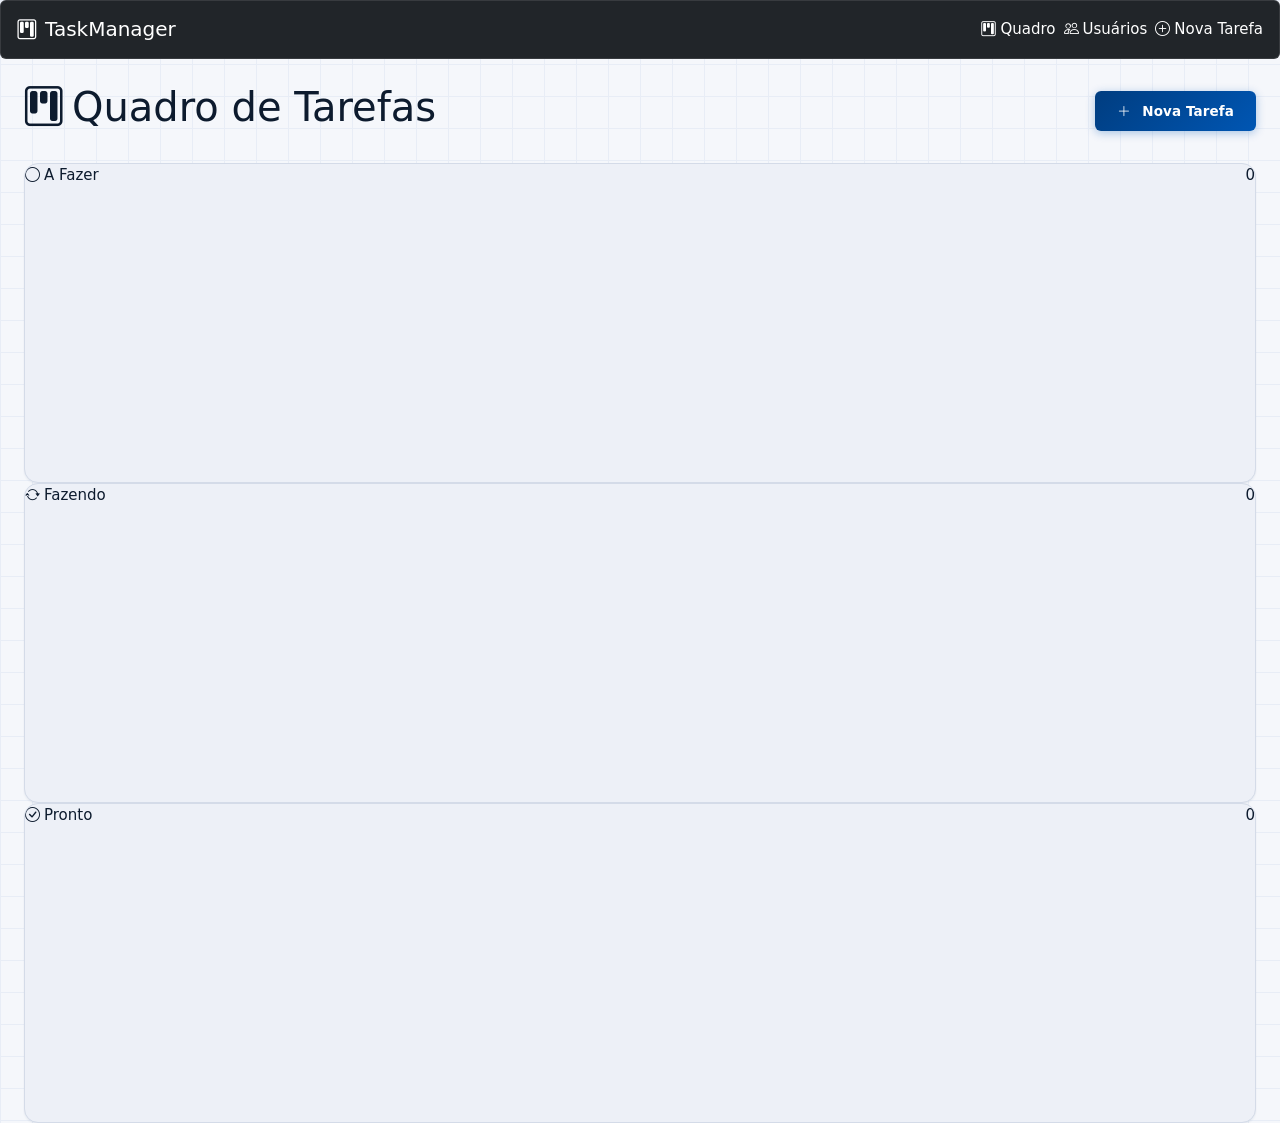
<file: frontend/index.html>
<!DOCTYPE html>
<html lang="pt-BR">
<head>
  <meta charset="UTF-8">
  <meta name="viewport" content="width=device-width, initial-scale=1.0">
  <title>Gerenciamento de Tarefas</title>
  <link href="https://cdn.jsdelivr.net/npm/bootstrap@5.3.3/dist/css/bootstrap.min.css" rel="stylesheet">
  <link href="https://cdn.jsdelivr.net/npm/bootstrap-icons@1.11.3/font/bootstrap-icons.min.css" rel="stylesheet">
  <link href="css/style.css" rel="stylesheet">
</head>
<body>

  <nav class="navbar navbar-dark bg-dark mb-4 px-3">
    <a class="navbar-brand" href="index.html">
      <i class="bi bi-kanban me-2"></i><span>TaskManager</span>
    </a>
    <div class="d-flex gap-2">
      <a href="index.html"    class="nav-link text-white" data-page="index.html">
        <i class="bi bi-kanban me-1"></i>Quadro
      </a>
      <a href="usuarios.html" class="nav-link text-white" data-page="usuarios.html">
        <i class="bi bi-people me-1"></i>Usuários
      </a>
      <a href="tarefas.html"  class="nav-link text-white" data-page="tarefas.html">
        <i class="bi bi-plus-circle me-1"></i>Nova Tarefa
      </a>
    </div>
  </nav>

  <div class="container-fluid px-4">
    <div class="d-flex justify-content-between align-items-center mb-4">
      <h1 class="page-title"><i class="bi bi-kanban me-2"></i>Quadro de Tarefas</h1>
      <a href="tarefas.html" class="btn btn-primary">
        <i class="bi bi-plus-lg me-1"></i>Nova Tarefa
      </a>
    </div>

    <div class="kanban-wrapper">

      <div class="kanban-col">
        <div class="kanban-col-header afazer d-flex justify-content-between align-items-center">
          <span><i class="bi bi-circle me-1"></i>A Fazer</span>
          <span class="col-counter" id="count-a_fazer">0</span>
        </div>
        <div class="kanban-col-body" id="col-a_fazer"></div>
      </div>

      <div class="kanban-col">
        <div class="kanban-col-header fazendo d-flex justify-content-between align-items-center">
          <span><i class="bi bi-arrow-repeat me-1"></i>Fazendo</span>
          <span class="col-counter" id="count-fazendo">0</span>
        </div>
        <div class="kanban-col-body" id="col-fazendo"></div>
      </div>

      <div class="kanban-col">
        <div class="kanban-col-header pronto d-flex justify-content-between align-items-center">
          <span><i class="bi bi-check-circle me-1"></i>Pronto</span>
          <span class="col-counter" id="count-pronto">0</span>
        </div>
        <div class="kanban-col-body" id="col-pronto"></div>
      </div>

    </div>
  </div>

  <!-- Modal Edição -->
  <div class="modal fade" id="modalEdicao" tabindex="-1">
    <div class="modal-dialog">
      <div class="modal-content">
        <div class="modal-header">
          <h5 class="modal-title"><i class="bi bi-pencil me-2"></i>Editar Tarefa</h5>
          <button type="button" class="btn-close" data-bs-dismiss="modal"></button>
        </div>
        <form id="formEdicao">
          <div class="modal-body">
            <input type="hidden" id="edit-id">

            <div class="mb-3">
              <label class="form-label">Usuário Responsável</label>
              <select id="edit-usuario" class="form-select" required></select>
            </div>

            <div class="mb-3">
              <label class="form-label">Descrição</label>
              <textarea id="edit-descricao" class="form-control" rows="3" required></textarea>
            </div>

            <div class="mb-3">
              <label class="form-label">Setor</label>
              <input type="text" id="edit-setor" class="form-control" required>
            </div>

            <div class="row">
              <div class="col-6 mb-3">
                <label class="form-label">Prioridade</label>
                <select id="edit-prioridade" class="form-select" required>
                  <option value="baixa">Baixa</option>
                  <option value="media">Média</option>
                  <option value="alta">Alta</option>
                </select>
              </div>
              <div class="col-6 mb-3">
                <label class="form-label">Status</label>
                <select id="edit-status" class="form-select" required>
                  <option value="a_fazer">A Fazer</option>
                  <option value="fazendo">Fazendo</option>
                  <option value="pronto">Pronto</option>
                </select>
              </div>
            </div>
          </div>
          <div class="modal-footer">
            <button type="button" class="btn btn-secondary" data-bs-dismiss="modal">Cancelar</button>
            <button type="submit" class="btn btn-primary">
              <i class="bi bi-check-lg me-1"></i>Salvar
            </button>
          </div>
        </form>
      </div>
    </div>
  </div>

  <!-- Modal Confirmação Exclusão -->
  <div class="modal fade" id="modalConfirm" tabindex="-1">
    <div class="modal-dialog modal-sm">
      <div class="modal-content">
        <div class="modal-header border-0 pb-0">
          <h5 class="modal-title text-danger">
            <i class="bi bi-exclamation-triangle me-1"></i>Confirmar Exclusão
          </h5>
          <button type="button" class="btn-close" data-bs-dismiss="modal"></button>
        </div>
        <div class="modal-body pt-2">
          <p class="mb-1">Deseja remover a tarefa:</p>
          <p class="fw-semibold" id="confirm-desc"></p>
        </div>
        <div class="modal-footer border-0 pt-0">
          <button type="button" class="btn btn-secondary btn-sm" data-bs-dismiss="modal">Cancelar</button>
          <button type="button" class="btn btn-danger btn-sm" id="btnConfirmarExclusao">
            <i class="bi bi-trash me-1"></i>Remover
          </button>
        </div>
      </div>
    </div>
  </div>

  <script src="https://cdn.jsdelivr.net/npm/bootstrap@5.3.3/dist/js/bootstrap.bundle.min.js"></script>
  <script src="js/utils.js"></script>
  <script src="js/kanban.js"></script>
</body>
</html>
</file>
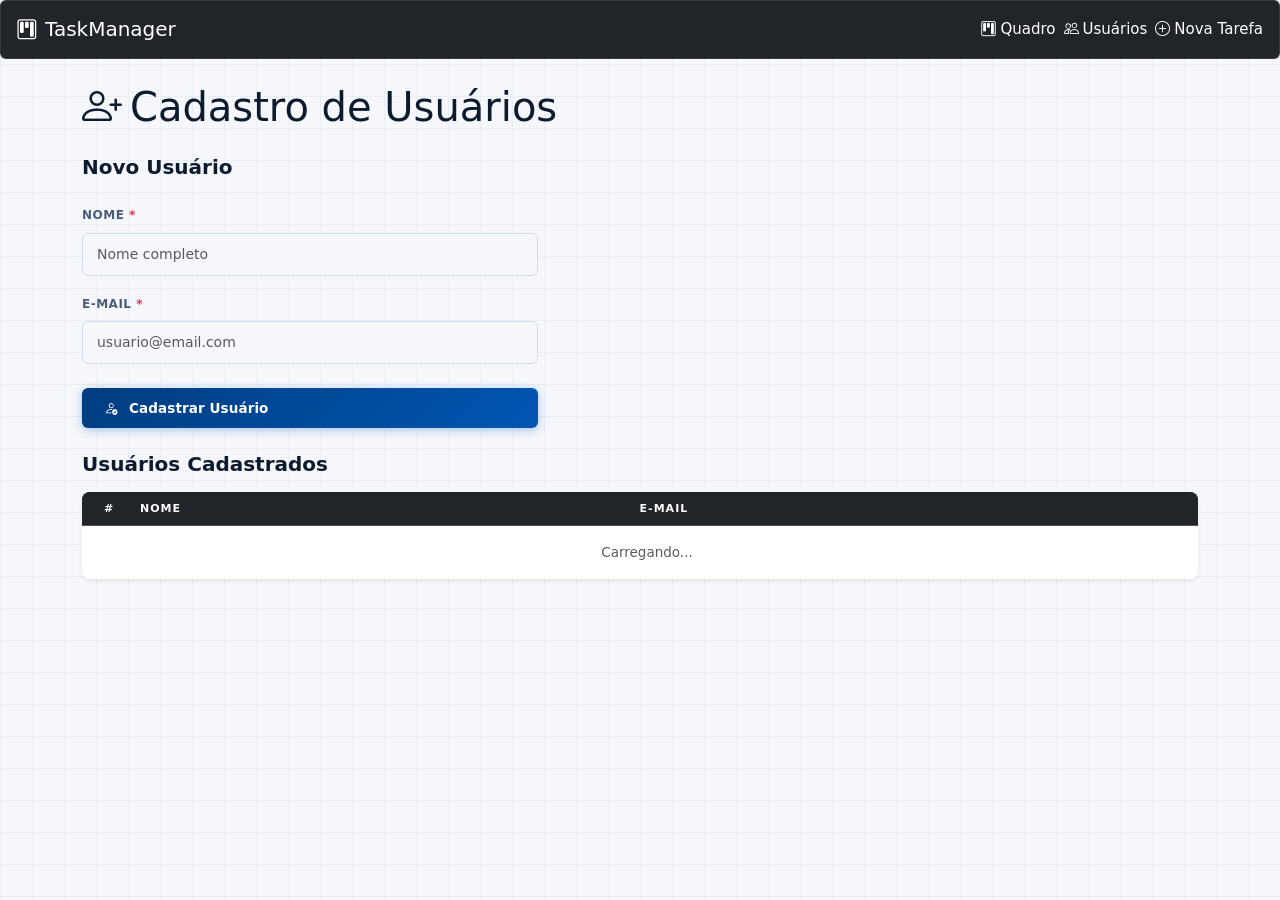
<file: frontend/usuarios.html>
<!DOCTYPE html>
<html lang="pt-BR">
<head>
  <meta charset="UTF-8">
  <meta name="viewport" content="width=device-width, initial-scale=1.0">
  <title>Cadastro de Usuários</title>
  <link href="https://cdn.jsdelivr.net/npm/bootstrap@5.3.3/dist/css/bootstrap.min.css" rel="stylesheet">
  <link href="https://cdn.jsdelivr.net/npm/bootstrap-icons@1.11.3/font/bootstrap-icons.min.css" rel="stylesheet">
  <link href="css/style.css" rel="stylesheet">
</head>
<body>

  <nav class="navbar navbar-dark bg-dark mb-4 px-3">
    <a class="navbar-brand" href="index.html">
      <i class="bi bi-kanban me-2"></i><span>TaskManager</span>
    </a>
    <div class="d-flex gap-2">
      <a href="index.html"    class="nav-link text-white" data-page="index.html">
        <i class="bi bi-kanban me-1"></i>Quadro
      </a>
      <a href="usuarios.html" class="nav-link text-white" data-page="usuarios.html">
        <i class="bi bi-people me-1"></i>Usuários
      </a>
      <a href="tarefas.html"  class="nav-link text-white" data-page="tarefas.html">
        <i class="bi bi-plus-circle me-1"></i>Nova Tarefa
      </a>
    </div>
  </nav>

  <div class="container">
    <h1 class="page-title mb-4"><i class="bi bi-person-plus me-2"></i>Cadastro de Usuários</h1>

    <div class="row gap-4 align-items-start flex-wrap">

      <div class="form-card col-auto flex-grow-1" style="max-width:480px">
        <h5 class="mb-4 fw-semibold">Novo Usuário</h5>
        <form id="formUsuario" novalidate>

          <div class="mb-3">
            <label for="nome" class="form-label">Nome <span class="text-danger">*</span></label>
            <input
              type="text"
              id="nome"
              class="form-control"
              placeholder="Nome completo"
              required
              minlength="2"
            >
          </div>

          <div class="mb-4">
            <label for="email" class="form-label">E-mail <span class="text-danger">*</span></label>
            <input
              type="email"
              id="email"
              class="form-control"
              placeholder="usuario@email.com"
              required
            >
          </div>

          <button type="submit" class="btn btn-primary w-100">
            <i class="bi bi-person-check me-1"></i>Cadastrar Usuário
          </button>
        </form>
      </div>

      <div class="flex-grow-1" style="min-width:280px">
        <h5 class="fw-semibold mb-3">Usuários Cadastrados</h5>
        <div class="bg-white rounded-3 shadow-sm overflow-hidden">
          <table class="table table-hover mb-0">
            <thead class="table-dark">
              <tr>
                <th style="width:50px">#</th>
                <th>Nome</th>
                <th>E-mail</th>
              </tr>
            </thead>
            <tbody id="tabela-usuarios">
              <tr>
                <td colspan="3" class="text-center text-muted py-3">Carregando...</td>
              </tr>
            </tbody>
          </table>
        </div>
      </div>

    </div>
  </div>

  <script src="https://cdn.jsdelivr.net/npm/bootstrap@5.3.3/dist/js/bootstrap.bundle.min.js"></script>
  <script src="js/utils.js"></script>
  <script src="js/usuarios.js"></script>
</body>
</html>
</file>
<file: frontend/css/style.css>
/* ═══════════════════════════════════════════════════════════
   SAEP Kanban — style.css
   Estética: Corporate Precision — industrial, limpo, afiado
   Fonte obrigatória: Segoe UI (requisito do projeto)
   Cores obrigatórias: #0056b3 · #FFFFFF · #000000
   ═══════════════════════════════════════════════════════════ */

/* ── GOOGLE FONTS (par tipográfico) ──────────────────────────
   Segoe UI é a primária (requisito).
   DM Mono como complemento para badges/IDs.               */
   @import url('https://fonts.googleapis.com/css2?family=DM+Mono:wght@400;500&display=swap');

   /* ── RESET ───────────────────────────────────────────────── */
   *, *::before, *::after { box-sizing: border-box; margin: 0; padding: 0; }
   
   /* ── VARIÁVEIS ───────────────────────────────────────────── */
   :root {
     /* Paleta oficial */
     --blue:        #0056b3;
     --blue-dark:   #003d80;
     --blue-deeper: #002856;
     --blue-mid:    #1a6fc4;
     --blue-light:  #deeaf8;
     --blue-faint:  #f0f5fc;
     --white:       #ffffff;
     --black:       #000000;
   
     /* Neutros */
     --surface:     #f5f7fb;
     --surface-2:   #edf0f7;
     --border:      #d4dbe8;
     --border-soft: #e8edf6;
     --text-primary:   #0d1b2e;
     --text-secondary: #4a5c78;
     --text-muted:     #8a98b0;
   
     /* Semânticas */
     --danger:     #c62828;
     --danger-bg:  #fdecea;
     --danger-mid: #ef5350;
     --success:    #1b5e20;
     --success-bg: #e8f5e9;
     --warn:       #e65100;
     --warn-bg:    #fff3e0;
   
     /* Status Kanban */
     --todo-color:  #0056b3;
     --todo-bg:     #deeaf8;
     --doing-color: #bf360c;
     --doing-bg:    #fbe9e7;
     --done-color:  #1b5e20;
     --done-bg:     #e8f5e9;
   
     /* Prioridade */
     --prio-alta-color:  #b71c1c;
     --prio-alta-bg:     #ffebee;
     --prio-media-color: #e65100;
     --prio-media-bg:    #fff3e0;
     --prio-baixa-color: #1b5e20;
     --prio-baixa-bg:    #e8f5e9;
   
     /* Sombras */
     --shadow-xs: 0 1px 2px rgba(0, 40, 86, .07);
     --shadow-sm: 0 2px 8px rgba(0, 40, 86, .10);
     --shadow-md: 0 4px 16px rgba(0, 40, 86, .13);
     --shadow-lg: 0 8px 32px rgba(0, 40, 86, .18);
     --shadow-xl: 0 16px 48px rgba(0, 40, 86, .22);
   
     /* Layout */
     --radius-sm: 6px;
     --radius:    10px;
     --radius-lg: 14px;
     --font: 'Segoe UI', system-ui, sans-serif;
     --font-mono: 'DM Mono', 'Courier New', monospace;
     --header-h: 64px;
   }
   
   /* ── BASE ────────────────────────────────────────────────── */
   html { scroll-behavior: smooth; }
   
   body {
     font-family: var(--font);
     font-size: 15px;
     line-height: 1.55;
     background: var(--surface);
     color: var(--text-primary);
     min-height: 100vh;
     /* sutil textura de grade para dar caráter industrial */
     background-image:
       linear-gradient(var(--border-soft) 1px, transparent 1px),
       linear-gradient(90deg, var(--border-soft) 1px, transparent 1px);
     background-size: 32px 32px;
   }
   
   /* ════════════════════════════════════════════════════════════
      HEADER
      ════════════════════════════════════════════════════════════ */
   header {
     position: sticky;
     top: 0;
     z-index: 200;
     height: var(--header-h);
     padding: 0 36px;
     display: flex;
     align-items: center;
     justify-content: space-between;
     gap: 16px;
   
     /* Gradiente de identidade */
     background: linear-gradient(
       135deg,
       var(--blue-deeper) 0%,
       var(--blue-dark)  45%,
       var(--blue)       80%,
       var(--blue-mid)  100%
     );
   
     /* Linha decorativa inferior */
     border-bottom: 1px solid rgba(255,255,255,.10);
     box-shadow: 0 4px 24px rgba(0, 20, 60, .35);
   }
   
   /* Efeito de grade sutil no header */
   header::before {
     content: '';
     position: absolute;
     inset: 0;
     background-image:
       linear-gradient(rgba(255,255,255,.04) 1px, transparent 1px),
       linear-gradient(90deg, rgba(255,255,255,.04) 1px, transparent 1px);
     background-size: 24px 24px;
     pointer-events: none;
   }
   
   /* Acento decorativo — linha direita vertical */
   header::after {
     content: '';
     position: absolute;
     right: 0; top: 0;
     width: 3px; height: 100%;
     background: linear-gradient(180deg, rgba(255,255,255,.5), transparent);
   }
   
   /* ── Brand ── */
   .brand {
     position: relative;
     z-index: 1;
     display: flex;
     align-items: center;
     gap: 13px;
     text-decoration: none;
   }
   
   .brand-icon {
     width: 40px; height: 40px;
     background: rgba(255,255,255,.15);
     border: 1px solid rgba(255,255,255,.22);
     border-radius: var(--radius-sm);
     display: grid;
     place-items: center;
     font-size: 21px;
     flex-shrink: 0;
     transition: background .2s;
   }
   
   .brand-icon:hover { background: rgba(255,255,255,.25); }
   
   .brand-text {
     font-size: 17px;
     font-weight: 700;
     color: var(--white);
     letter-spacing: -.25px;
     line-height: 1;
   }
   
   .brand-sub {
     font-size: 10px;
     color: rgba(255,255,255,.65);
     letter-spacing: 1.2px;
     text-transform: uppercase;
     margin-top: 3px;
   }
   
   /* ── Nav ── */
   nav {
     position: relative;
     z-index: 1;
     display: flex;
     gap: 2px;
     background: rgba(0,0,0,.18);
     border: 1px solid rgba(255,255,255,.10);
     border-radius: var(--radius-sm);
     padding: 3px;
   }
   
   .nav-btn {
     font-family: var(--font);
     font-size: 13px;
     font-weight: 600;
     color: rgba(255,255,255,.72);
     background: transparent;
     border: none;
     padding: 7px 18px;
     border-radius: 4px;
     cursor: pointer;
     transition: background .18s, color .18s, transform .12s;
     letter-spacing: .1px;
     white-space: nowrap;
   }
   
   .nav-btn:hover {
     background: rgba(255,255,255,.12);
     color: var(--white);
   }
   
   .nav-btn.active {
     background: var(--white);
     color: var(--blue-dark);
     box-shadow: 0 1px 6px rgba(0,0,0,.2);
   }
   
   .nav-btn:active { transform: scale(.96); }
   
   /* ════════════════════════════════════════════════════════════
      MAIN / VIEWS
      ════════════════════════════════════════════════════════════ */
   main {
     padding: 32px 36px;
     max-width: 1440px;
     margin: 0 auto;
   }
   
   .view { display: none; }
   .view.active { display: block; animation: fadeUp .28s ease both; }
   
   @keyframes fadeUp {
     from { opacity: 0; transform: translateY(10px); }
     to   { opacity: 1; transform: none; }
   }
   
   /* ── Títulos de seção ── */
   .section-title {
     font-size: 21px;
     font-weight: 700;
     color: var(--text-primary);
     letter-spacing: -.3px;
     margin-bottom: 24px;
     display: flex;
     align-items: center;
     gap: 12px;
   }
   
   .section-title::before {
     content: '';
     flex-shrink: 0;
     width: 4px;
     height: 28px;
     border-radius: 2px;
     background: linear-gradient(180deg, var(--blue), var(--blue-mid));
   }
   
   .page-title-row {
     display: flex;
     align-items: center;
     justify-content: space-between;
     margin-bottom: 24px;
     gap: 16px;
     flex-wrap: wrap;
   }
   
   /* ════════════════════════════════════════════════════════════
      PAINEL DE ESTATÍSTICAS
      ════════════════════════════════════════════════════════════ */
   .stats-bar {
     display: grid;
     grid-template-columns: repeat(4, 1fr);
     gap: 16px;
     margin-bottom: 28px;
   }
   
   .stat {
     background: var(--white);
     border-radius: var(--radius);
     border: 1px solid var(--border);
     padding: 20px 22px;
     box-shadow: var(--shadow-xs);
     display: flex;
     align-items: center;
     gap: 16px;
     transition: box-shadow .2s, transform .2s;
     animation: fadeUp .32s ease both;
   }
   
   .stat:nth-child(1) { animation-delay: .04s; }
   .stat:nth-child(2) { animation-delay: .08s; }
   .stat:nth-child(3) { animation-delay: .12s; }
   .stat:nth-child(4) { animation-delay: .16s; }
   
   .stat:hover {
     box-shadow: var(--shadow-md);
     transform: translateY(-2px);
   }
   
   .stat-icon {
     width: 46px; height: 46px;
     border-radius: var(--radius-sm);
     display: grid;
     place-items: center;
     font-size: 21px;
     flex-shrink: 0;
   }
   
   .stat-icon.blue   { background: var(--blue-faint); }
   .stat-icon.orange { background: var(--warn-bg); }
   .stat-icon.green  { background: var(--success-bg); }
   .stat-icon.red    { background: var(--danger-bg); }
   
   .stat-num {
     font-size: 28px;
     font-weight: 800;
     color: var(--text-primary);
     line-height: 1;
     letter-spacing: -1px;
   }
   
   .stat-lbl {
     font-size: 12px;
     color: var(--text-muted);
     margin-top: 3px;
     font-weight: 500;
     letter-spacing: .2px;
   }
   
   /* ════════════════════════════════════════════════════════════
      KANBAN BOARD
      ════════════════════════════════════════════════════════════ */
   .kanban-header {
     display: flex;
     align-items: center;
     justify-content: space-between;
     margin-bottom: 20px;
     gap: 16px;
     flex-wrap: wrap;
   }
   
   .kanban-filters {
     display: flex;
     gap: 10px;
     flex-wrap: wrap;
   }
   
   .kanban-filters select {
     width: auto;
     padding: 8px 14px;
     font-size: 13px;
     background: var(--white);
     border-color: var(--border);
   }
   
   .kanban-board {
     display: grid;
     grid-template-columns: repeat(3, 1fr);
     gap: 18px;
     align-items: start;
   }
   
   /* ── Coluna ── */
   .kanban-col {
     background: var(--surface-2);
     border-radius: var(--radius-lg);
     border: 1px solid var(--border);
     box-shadow: var(--shadow-xs);
     overflow: hidden;
     min-height: 320px;
     transition: box-shadow .2s;
   }
   
   .kanban-col:hover { box-shadow: var(--shadow-sm); }
   
   .col-header {
     padding: 14px 18px;
     display: flex;
     align-items: center;
     justify-content: space-between;
     border-bottom: 1px solid var(--border-soft);
   }
   
   .col-title {
     font-size: 12px;
     font-weight: 800;
     text-transform: uppercase;
     letter-spacing: 1px;
     display: flex;
     align-items: center;
     gap: 8px;
   }
   
   .col-dot {
     width: 9px; height: 9px;
     border-radius: 50%;
     flex-shrink: 0;
   }
   
   .col-count {
     font-size: 12px;
     font-weight: 700;
     font-family: var(--font-mono);
     padding: 2px 10px;
     border-radius: 20px;
     border: 1px solid var(--border);
     background: var(--white);
     color: var(--text-secondary);
   }
   
   /* Cores específicas por coluna */
   .col-todo  .col-header { background: linear-gradient(135deg, #e8f0fb, #deeaf8); }
   .col-todo  .col-dot    { background: var(--todo-color); box-shadow: 0 0 0 3px rgba(0,86,179,.15); }
   .col-todo  .col-title  { color: var(--todo-color); }
   
   .col-doing .col-header { background: linear-gradient(135deg, #fff0eb, #fbe9e7); }
   .col-doing .col-dot    { background: var(--doing-color); box-shadow: 0 0 0 3px rgba(191,54,12,.15); }
   .col-doing .col-title  { color: var(--doing-color); }
   
   .col-done  .col-header { background: linear-gradient(135deg, #edf7ee, #e8f5e9); }
   .col-done  .col-dot    { background: var(--done-color); box-shadow: 0 0 0 3px rgba(27,94,32,.15); }
   .col-done  .col-title  { color: var(--done-color); }
   
   .col-body {
     padding: 12px;
     display: flex;
     flex-direction: column;
     gap: 10px;
   }
   
   /* ════════════════════════════════════════════════════════════
      TASK CARD  (gerado pelo JS)
      ════════════════════════════════════════════════════════════ */
   .task-card {
     background: var(--white);
     border-radius: var(--radius);
     padding: 15px 16px;
     border: 1px solid var(--border-soft);
     box-shadow: var(--shadow-xs);
     transition: box-shadow .22s, transform .22s, border-color .18s;
     cursor: default;
   }
   
   .task-card:hover {
     box-shadow: var(--shadow-md);
     transform: translateY(-3px);
     border-color: var(--blue-light);
   }
   
   .task-top {
     display: flex;
     align-items: flex-start;
     justify-content: space-between;
     gap: 8px;
     margin-bottom: 9px;
   }
   
   .task-sector {
     font-size: 10px;
     font-weight: 800;
     letter-spacing: .9px;
     text-transform: uppercase;
     color: var(--blue);
     background: var(--blue-faint);
     padding: 3px 9px;
     border-radius: 4px;
     border: 1px solid var(--blue-light);
     white-space: nowrap;
   }
   
   .priority-badge {
     font-size: 10px;
     font-weight: 800;
     padding: 3px 9px;
     border-radius: 4px;
     text-transform: uppercase;
     letter-spacing: .6px;
     white-space: nowrap;
     flex-shrink: 0;
   }
   
   .prio-alta  { background: var(--prio-alta-bg);  color: var(--prio-alta-color);  border: 1px solid #ffcdd2; }
   .prio-media { background: var(--prio-media-bg); color: var(--prio-media-color); border: 1px solid #ffe0b2; }
   .prio-baixa { background: var(--prio-baixa-bg); color: var(--prio-baixa-color); border: 1px solid #c8e6c9; }
   
   .task-desc {
     font-size: 13.5px;
     line-height: 1.55;
     color: var(--text-primary);
     margin-bottom: 11px;
     word-break: break-word;
   }
   
   .task-meta {
     display: flex;
     align-items: center;
     justify-content: space-between;
     flex-wrap: wrap;
     gap: 6px;
   }
   
   .task-user {
     display: flex;
     align-items: center;
     gap: 6px;
     font-size: 12px;
     color: var(--text-secondary);
   }
   
   .task-user-avatar {
     width: 24px; height: 24px;
     background: linear-gradient(135deg, var(--blue-dark), var(--blue));
     color: var(--white);
     border-radius: 50%;
     display: grid;
     place-items: center;
     font-size: 10px;
     font-weight: 700;
     flex-shrink: 0;
     letter-spacing: -.5px;
   }
   
   .task-date {
     font-size: 11px;
     color: var(--text-muted);
     font-family: var(--font-mono);
   }
   
   .task-actions {
     display: flex;
     gap: 6px;
     flex-wrap: wrap;
     margin-top: 11px;
     padding-top: 11px;
     border-top: 1px solid var(--border-soft);
   }
   
   /* ── Select de status inline ── */
   .status-select {
     font-family: var(--font);
     font-size: 11px;
     font-weight: 700;
     padding: 5px 10px;
     border-radius: 5px;
     border: 1px solid transparent;
     cursor: pointer;
     outline: none;
     letter-spacing: .3px;
     transition: opacity .15s;
     -webkit-appearance: none;
     appearance: none;
   }
   
   .status-select:hover { opacity: .85; }
   
   .status-todo  { background: var(--todo-bg);  color: var(--todo-color);  border-color: #bed6f2; }
   .status-doing { background: var(--doing-bg); color: var(--doing-color); border-color: #ffccbc; }
   .status-done  { background: var(--done-bg);  color: var(--done-color);  border-color: #c8e6c9; }
   
   /* ════════════════════════════════════════════════════════════
      FORMULÁRIOS
      ════════════════════════════════════════════════════════════ */
   .card {
     background: var(--white);
     border-radius: var(--radius-lg);
     border: 1px solid var(--border);
     box-shadow: var(--shadow-sm);
     padding: 30px 34px;
     max-width: 560px;
   }
   
   .form-grid { display: grid; gap: 20px; }
   
   .form-group {
     display: flex;
     flex-direction: column;
     gap: 7px;
   }
   
   .form-row {
     display: grid;
     grid-template-columns: 1fr 1fr;
     gap: 18px;
   }
   
   label {
     font-size: 12px;
     font-weight: 700;
     color: var(--text-secondary);
     letter-spacing: .5px;
     text-transform: uppercase;
   }
   
   label .req {
     color: var(--danger-mid);
     margin-left: 2px;
   }
   
   input[type="text"],
   input[type="email"],
   select,
   textarea {
     font-family: var(--font);
     font-size: 14px;
     color: var(--text-primary);
     background: var(--surface);
     border: 1.5px solid var(--border);
     border-radius: var(--radius-sm);
     padding: 10px 14px;
     width: 100%;
     outline: none;
     transition: border-color .18s, box-shadow .18s, background .18s;
     -webkit-appearance: none;
     appearance: none;
   }
   
   input:focus,
   select:focus,
   textarea:focus {
     background: var(--white);
     border-color: var(--blue);
     box-shadow: 0 0 0 3px rgba(0, 86, 179, .12);
   }
   
   input.error,
   select.error {
     border-color: var(--danger-mid);
     box-shadow: 0 0 0 3px rgba(198, 40, 40, .10);
   }
   
   textarea {
     resize: vertical;
     min-height: 88px;
     line-height: 1.55;
   }
   
   select {
     background-image: url("data:image/svg+xml,%3Csvg xmlns='http://www.w3.org/2000/svg' width='14' height='14' viewBox='0 0 24 24' fill='none' stroke='%234a5c78' stroke-width='2.5'%3E%3Cpolyline points='6 9 12 15 18 9'%3E%3C/polyline%3E%3C/svg%3E");
     background-repeat: no-repeat;
     background-position: right 12px center;
     padding-right: 36px;
     cursor: pointer;
   }
   
   .field-error {
     font-size: 12px;
     color: var(--danger);
     font-weight: 500;
     display: none;
     align-items: center;
     gap: 4px;
   }
   
   .field-error::before { content: '⚠ '; }
   
   .field-error.show { display: flex; }
   
   .form-actions {
     display: flex;
     gap: 12px;
     margin-top: 6px;
   }
   
   /* ════════════════════════════════════════════════════════════
      BOTÕES
      ════════════════════════════════════════════════════════════ */
   .btn {
     font-family: var(--font);
     font-size: 13.5px;
     font-weight: 700;
     padding: 10px 22px;
     border-radius: var(--radius-sm);
     border: none;
     cursor: pointer;
     display: inline-flex;
     align-items: center;
     gap: 7px;
     letter-spacing: .1px;
     transition: transform .14s, box-shadow .14s, background .18s, color .18s;
     white-space: nowrap;
   }
   
   .btn:active  { transform: scale(.96); }
   .btn:disabled { opacity: .52; cursor: not-allowed; }
   
   .btn-primary {
     background: linear-gradient(135deg, var(--blue-dark), var(--blue));
     color: var(--white);
     box-shadow: 0 2px 10px rgba(0, 86, 179, .32);
   }
   
   .btn-primary:hover:not(:disabled) {
     background: linear-gradient(135deg, var(--blue-deeper), var(--blue-dark));
     box-shadow: 0 4px 16px rgba(0, 86, 179, .42);
     transform: translateY(-1px);
   }
   
   .btn-outline {
     background: transparent;
     color: var(--blue);
     border: 1.5px solid var(--blue-light);
   }
   
   .btn-outline:hover {
     background: var(--blue-faint);
     border-color: var(--blue);
   }
   
   .btn-danger {
     background: var(--danger);
     color: var(--white);
     box-shadow: 0 2px 8px rgba(198, 40, 40, .25);
   }
   
   .btn-danger:hover {
     background: #b71c1c;
     box-shadow: 0 4px 14px rgba(198, 40, 40, .35);
   }
   
   .btn-sm {
     font-size: 12px;
     padding: 5px 12px;
     border-radius: 4px;
   }
   
   /* ════════════════════════════════════════════════════════════
      TABELA DE USUÁRIOS
      ════════════════════════════════════════════════════════════ */
   .table-wrap {
     background: var(--white);
     border-radius: var(--radius-lg);
     border: 1px solid var(--border);
     box-shadow: var(--shadow-sm);
     overflow: hidden;
   }
   
   table {
     width: 100%;
     border-collapse: collapse;
   }
   
   thead {
     background: linear-gradient(135deg, var(--blue-dark), var(--blue));
   }
   
   th {
     padding: 13px 18px;
     font-size: 11px;
     font-weight: 800;
     letter-spacing: 1px;
     text-transform: uppercase;
     color: rgba(255,255,255,.85);
     text-align: left;
   }
   
   th:first-child { padding-left: 22px; }
   td:first-child  { padding-left: 22px; }
   
   td {
     padding: 13px 18px;
     font-size: 13.5px;
     color: var(--text-primary);
     border-bottom: 1px solid var(--border-soft);
     vertical-align: middle;
   }
   
   tr:last-child td { border-bottom: none; }
   
   tbody tr {
     transition: background .15s;
   }
   
   tbody tr:hover td {
     background: var(--blue-faint);
   }
   
   .td-actions {
     display: flex;
     gap: 8px;
     align-items: center;
   }
   
   /* ════════════════════════════════════════════════════════════
      MODAL DE CONFIRMAÇÃO
      ════════════════════════════════════════════════════════════ */
   .modal-overlay {
     position: fixed;
     inset: 0;
     background: rgba(0, 20, 60, .55);
     z-index: 400;
     display: none;
     place-items: center;
     padding: 24px;
     backdrop-filter: blur(4px);
   }
   
   .modal-overlay.open { display: grid; }
   
   .modal {
     background: var(--white);
     border-radius: var(--radius-lg);
     padding: 30px 34px;
     max-width: 420px;
     width: 100%;
     box-shadow: var(--shadow-xl);
     border: 1px solid var(--border);
     animation: popIn .22s cubic-bezier(.16,1,.3,1) both;
   }
   
   @keyframes popIn {
     from { opacity: 0; transform: scale(.88) translateY(12px); }
     to   { opacity: 1; transform: none; }
   }
   
   .modal h3 {
     font-size: 17px;
     font-weight: 800;
     color: var(--text-primary);
     margin-bottom: 10px;
   }
   
   .modal p {
     font-size: 14px;
     color: var(--text-secondary);
     line-height: 1.6;
     margin-bottom: 24px;
   }
   
   .modal-actions {
     display: flex;
     justify-content: flex-end;
     gap: 10px;
   }
   
   /* ════════════════════════════════════════════════════════════
      TOAST
      ════════════════════════════════════════════════════════════ */
   #toast-container {
     position: fixed;
     top: calc(var(--header-h) + 16px);
     right: 24px;
     z-index: 9999;
     display: flex;
     flex-direction: column;
     gap: 8px;
     pointer-events: none;
   }
   
   .toast {
     background: var(--white);
     border-radius: var(--radius);
     padding: 13px 18px 13px 16px;
     box-shadow: var(--shadow-lg);
     font-size: 13.5px;
     font-weight: 600;
     display: flex;
     align-items: center;
     gap: 10px;
     min-width: 260px;
     max-width: 380px;
     border: 1px solid var(--border);
     border-left: 4px solid transparent;
     pointer-events: all;
     animation: toastIn .28s cubic-bezier(.16,1,.3,1) both;
   }
   
   @keyframes toastIn {
     from { opacity: 0; transform: translateX(28px) scale(.96); }
     to   { opacity: 1; transform: none; }
   }
   
   .toast.success {
     border-left-color: #2e7d32;
     color: #1b5e20;
   }
   
   .toast.error {
     border-left-color: var(--danger);
     color: var(--danger);
   }
   
   /* ════════════════════════════════════════════════════════════
      BADGES / MISC
      ════════════════════════════════════════════════════════════ */
   .id-badge {
     font-family: var(--font-mono);
     font-size: 10px;
     font-weight: 500;
     background: var(--surface-2);
     color: var(--text-muted);
     padding: 2px 8px;
     border-radius: 4px;
     border: 1px solid var(--border);
     letter-spacing: .5px;
   }
   
   /* ── Loading spinner ── */
   .loading {
     text-align: center;
     padding: 36px 20px;
     color: var(--text-muted);
     font-size: 13px;
   }
   
   .spinner {
     display: inline-block;
     width: 18px; height: 18px;
     border: 2.5px solid var(--surface-2);
     border-top-color: var(--blue);
     border-radius: 50%;
     animation: spin .72s linear infinite;
     vertical-align: middle;
     margin-right: 8px;
   }
   
   @keyframes spin { to { transform: rotate(360deg); } }
   
   /* ── Estado vazio ── */
   .empty-state {
     text-align: center;
     padding: 48px 20px;
     color: var(--text-muted);
   }
   
   .empty-state-icon {
     font-size: 34px;
     margin-bottom: 10px;
     opacity: .6;
     display: block;
   }
   
   .empty-state p {
     font-size: 13px;
     font-weight: 500;
   }
   
   /* ════════════════════════════════════════════════════════════
      SCROLLBAR CUSTOMIZADA (Webkit)
      ════════════════════════════════════════════════════════════ */
   ::-webkit-scrollbar       { width: 6px; height: 6px; }
   ::-webkit-scrollbar-track { background: var(--surface); }
   ::-webkit-scrollbar-thumb { background: var(--border); border-radius: 3px; }
   ::-webkit-scrollbar-thumb:hover { background: var(--text-muted); }
   
   /* ════════════════════════════════════════════════════════════
      RESPONSIVIDADE
      ════════════════════════════════════════════════════════════ */
   @media (max-width: 1100px) {
     .stats-bar { grid-template-columns: repeat(2, 1fr); }
   }
   
   @media (max-width: 900px) {
     main { padding: 24px 20px; }
     .kanban-board { grid-template-columns: 1fr; }
     .form-row     { grid-template-columns: 1fr; }
     header        { padding: 0 20px; }
   }
   
   @media (max-width: 640px) {
     .stats-bar { grid-template-columns: 1fr 1fr; }
     nav { gap: 0; }
     .nav-btn { padding: 7px 12px; font-size: 12px; }
     .card { padding: 22px 20px; }
     .modal { padding: 24px 20px; }
   }
   
   @media (max-width: 420px) {
     .stats-bar { grid-template-columns: 1fr; }
     header .brand-sub { display: none; }
   }
</file>
